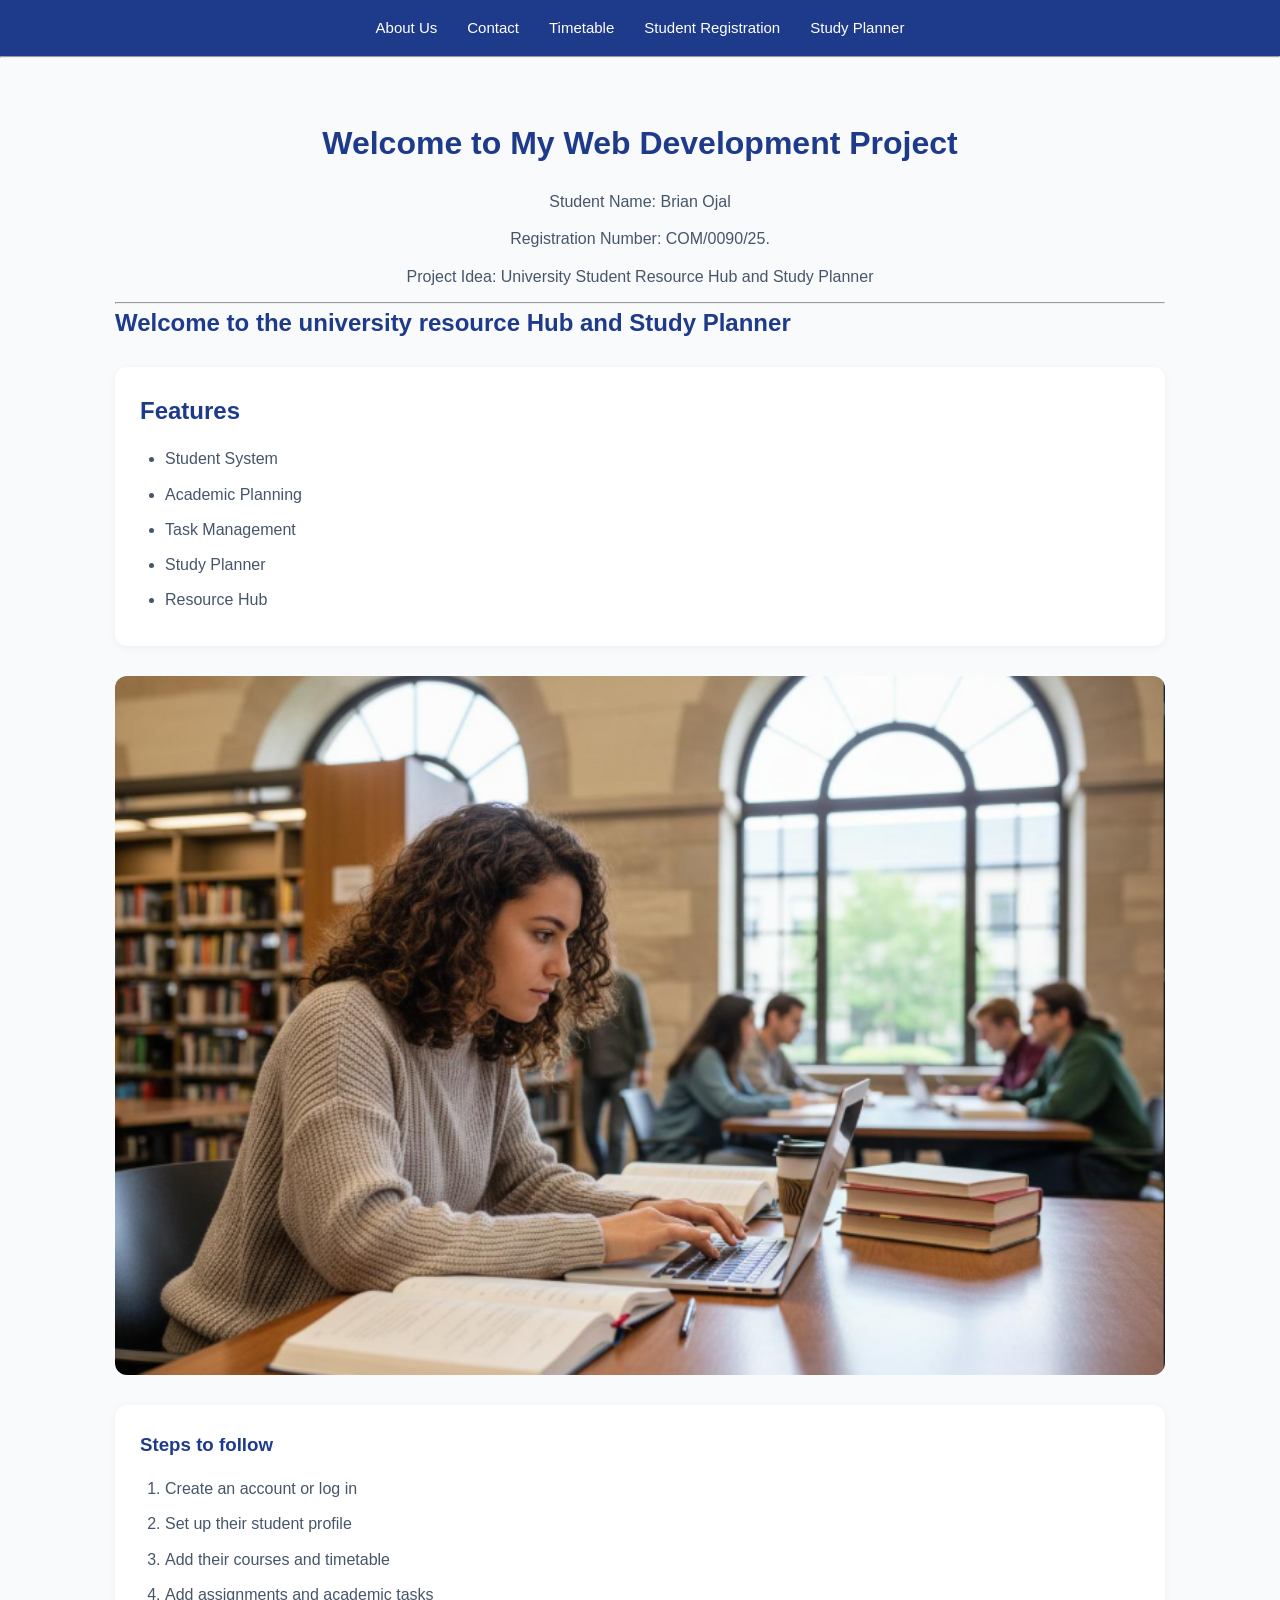
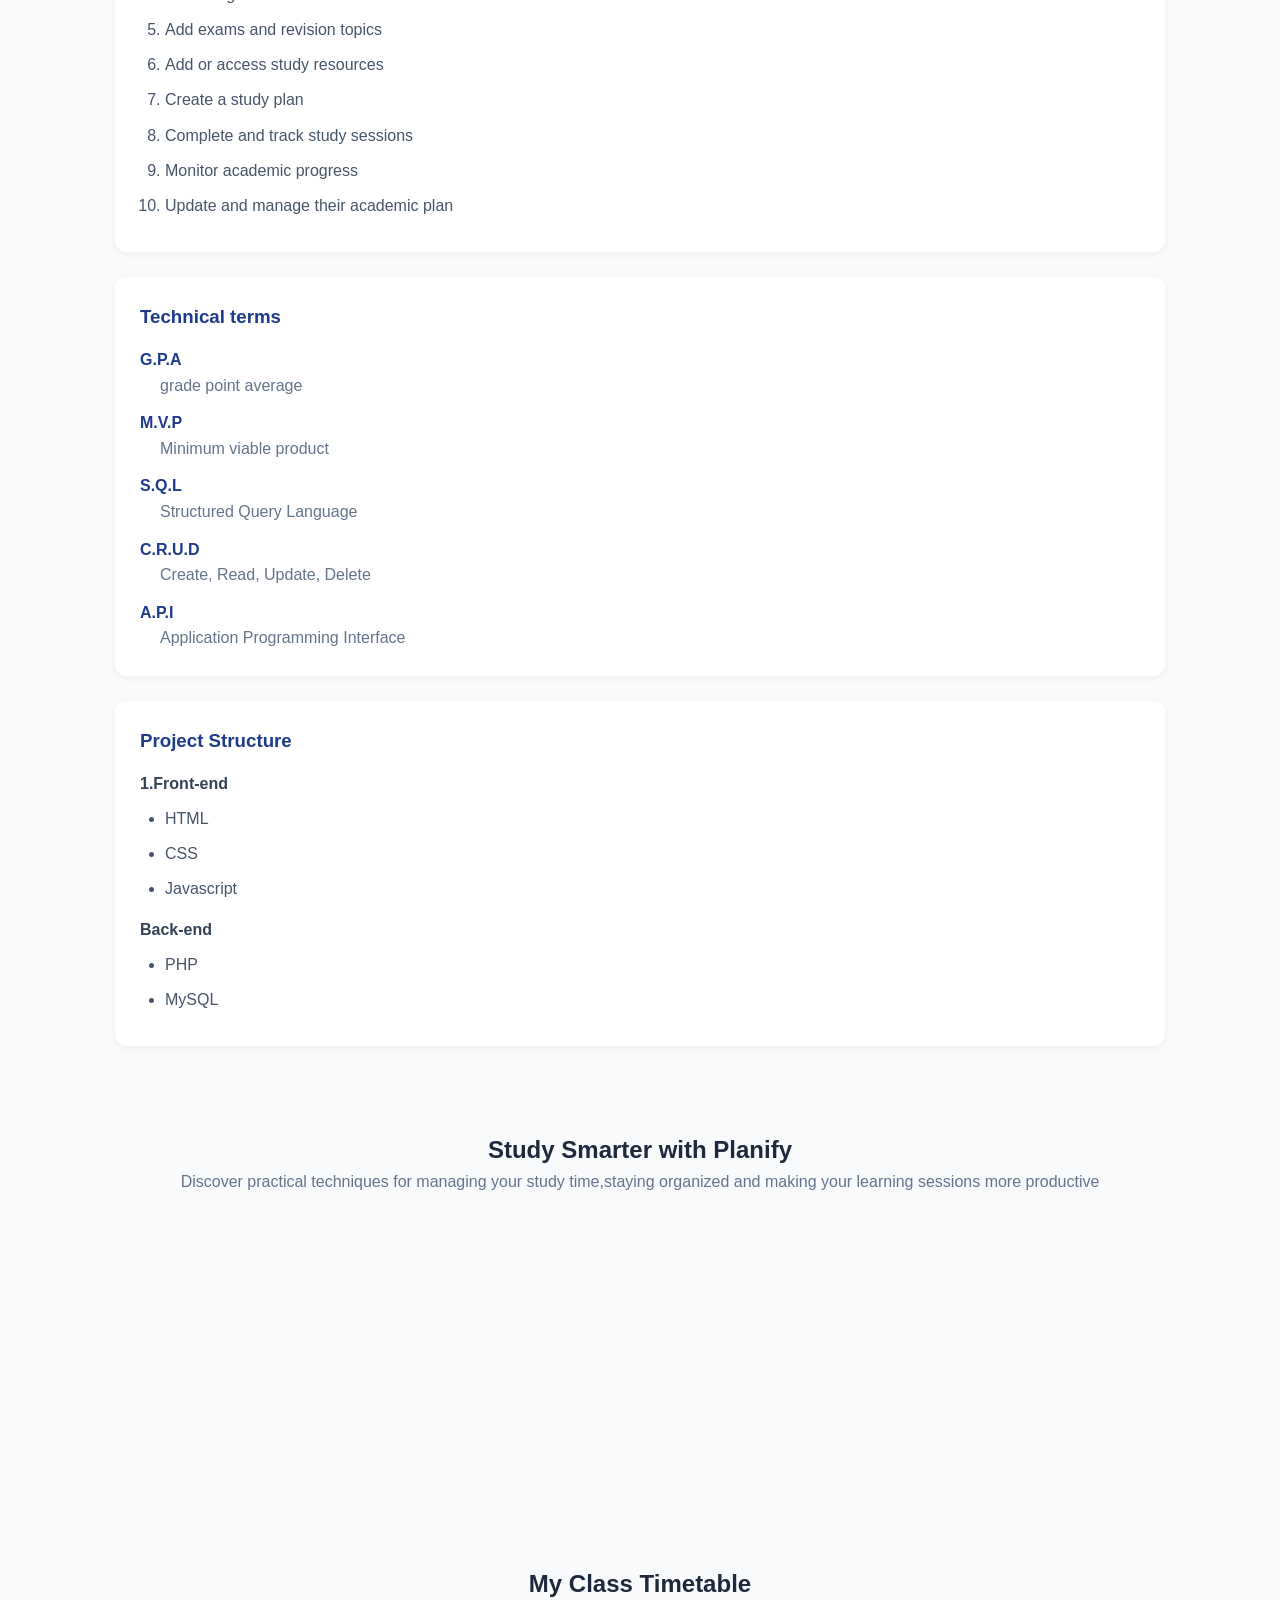
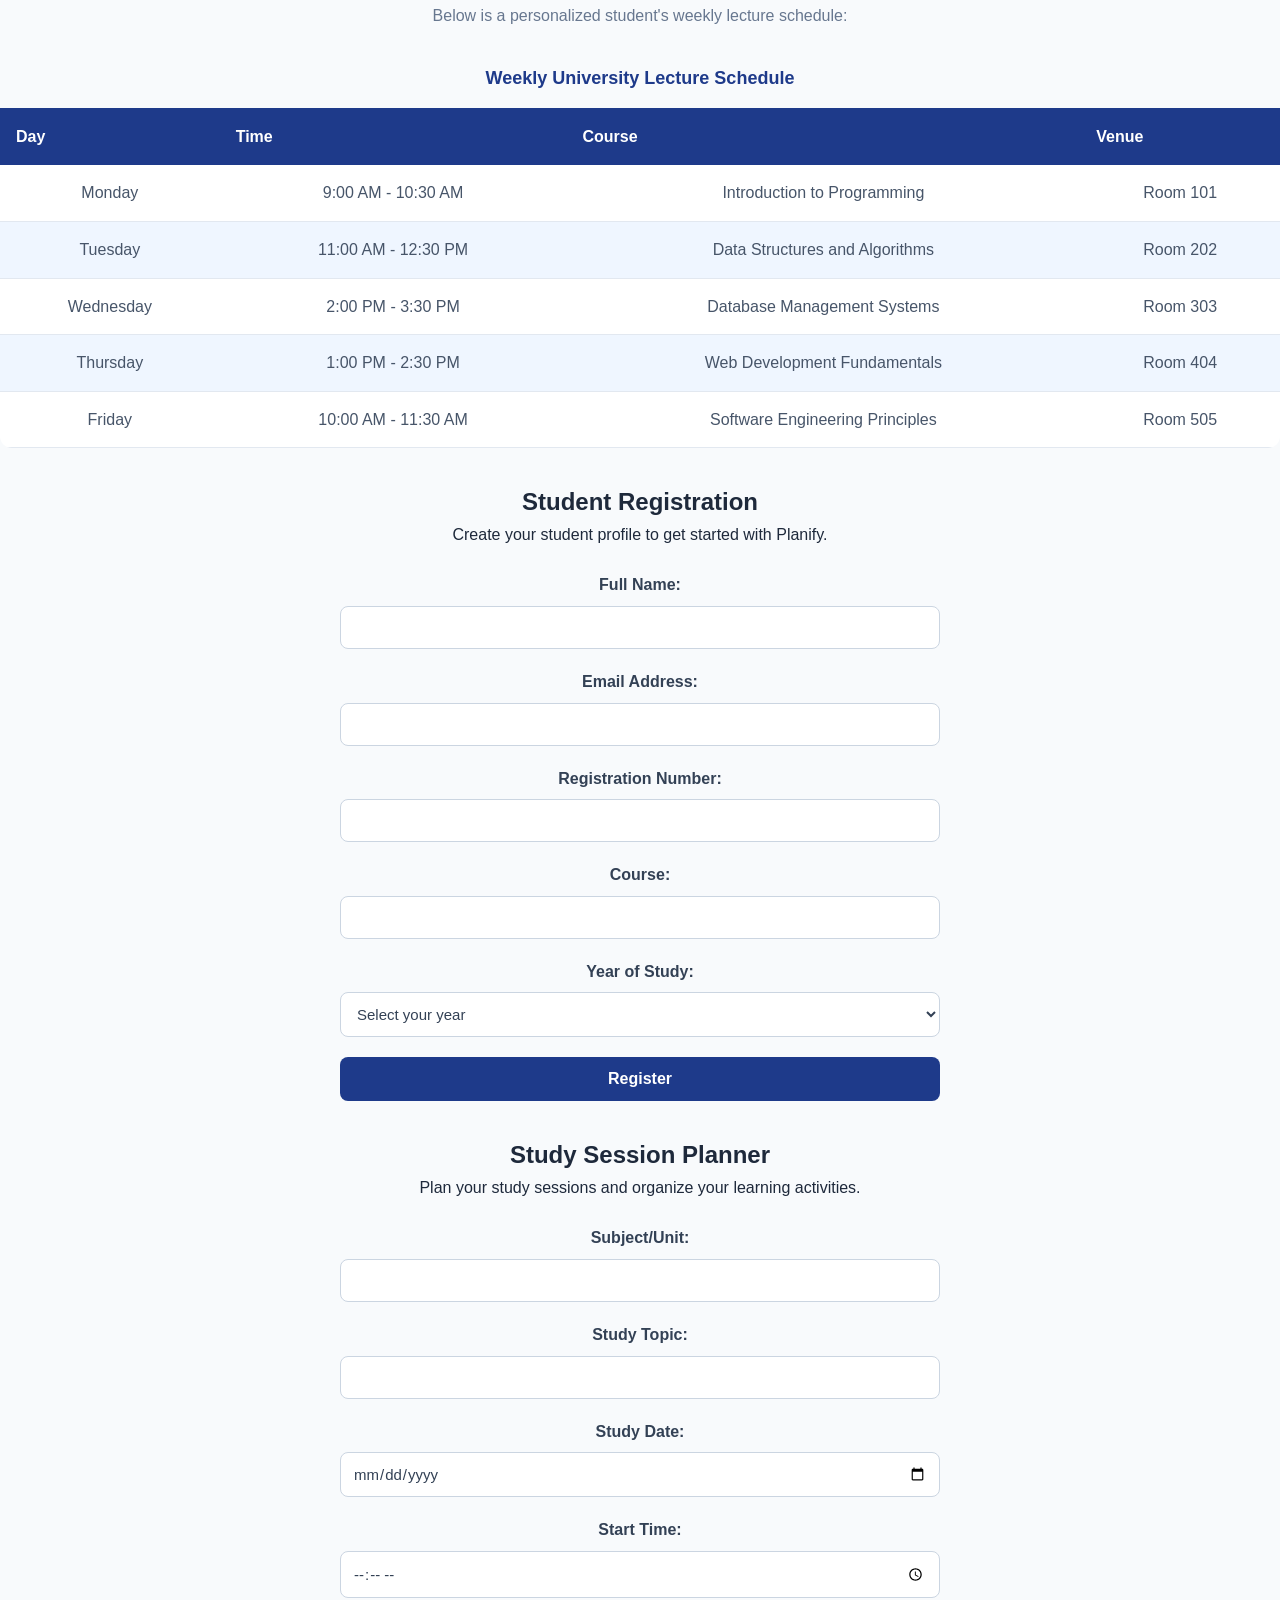
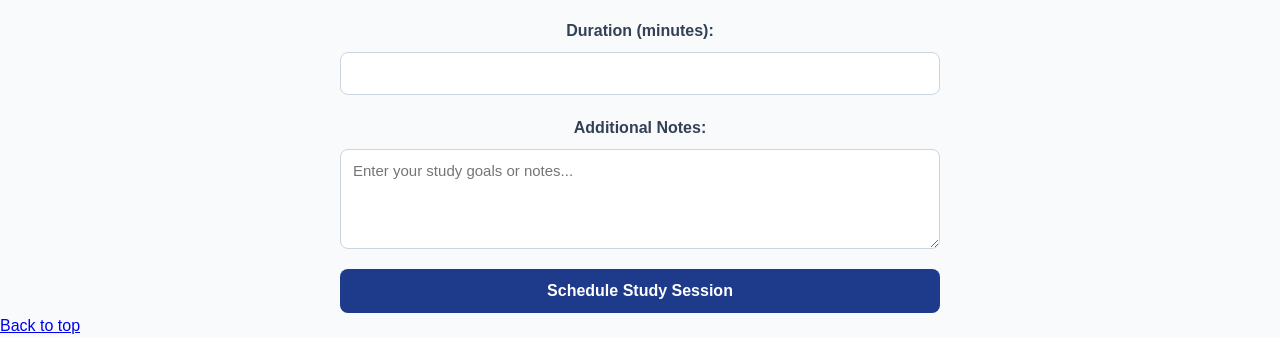
<file: index.html>
<!DOCTYPE html>
<html lang="en">
<head>
    <meta charset="UTF-8">
    <meta name="viewport" content="width=device-width, initial-scale=1.0">
    <link rel="stylesheet" href="css/styles.css">
    <title>My CSC2130 Project</title>
</head>
<body>

    <header>
        <nav>
            <ul>
                
                <li><a href="about.html">About Us</a></li>
                <li><a href="contact.html">Contact</a></li>
                <li><a href="#timetable">Timetable</a></li>
                <li><a href="#student-registration">Student Registration</a></li>
                <li><a href="#study-planner">Study Planner</a></li>

            </ul>
            
        </nav>
    </header>
     
    <hr>

    <main>
            <h1>Welcome to My Web Development Project</h1>
            <p>Student Name: Brian Ojal</p>
            <p>Registration Number: COM/0090/25.</p>
            <p>Project Idea: University Student Resource Hub and Study Planner </p>
           
            <hr>
            
            <h2>Welcome to the university resource Hub and Study Planner</h2>
            <section>
                <h2>Features</h2>
                <ul>
                    <li>Student System</li>
                    <li>Academic Planning</li>
                    <li>Task Management</li>
                    <li>Study Planner</li>
                    <li>Resource Hub</li>
                </ul>
            </section>

            <img src="images/Student Learning.png" alt="Student Learning with laptop" width="400" height="300">
            
            <section>
                <h3>Steps to follow</h3>
                <ol>
                    <li>Create an account or log in</li>
                    <li>Set up their student profile</li>
                    <li>Add their courses and timetable</li>
                    <li>Add assignments and academic tasks</li>
                    <li>Add exams and revision topics</li>
                    <li>Add or access study resources</li>
                    <li>Create a study plan</li>
                    <li>Complete and track study sessions</li>
                    <li>Monitor academic progress</li>
                    <li>Update and manage their academic plan</li>
                </ol>
            </section>
            

            <section>
                <h3>Technical terms</h3>
                <dl>
                    <dt>G.P.A</dt>
                    <dd>grade point average</dd>
                    <dt>M.V.P</dt>
                    <dd>Minimum viable product</dd>
                    <dt>S.Q.L</dt>
                    <dd>Structured Query Language</dd>
                    <dt>C.R.U.D</dt>
                    <dd>Create, Read, Update, Delete</dd>
                    <dt>A.P.I</dt>
                    <dd>Application Programming Interface</dd>
                </dl>
            </section>
            

            <article>
                <h3>Project Structure</h3>
                <h4>1.Front-end</h4>
                <ul>
                    <li>HTML</li>
                    <Li>CSS</Li>
                    <li>Javascript</li>
                </ul>
                <h4>Back-end</h4>
                <ul>
                    <li>PHP</li>
                    <li>MySQL</li>
                </ul>
            </article>

            

        </main>

        <section id="study-video">
            <h1>Study Smarter with Planify</h1>
            <p>Discover practical techniques for managing your study time,staying organized and making your learning sessions more productive</p>
            <iframe width="560" height="315" src="https://www.youtube.com/embed/3LJqZY5Vp8c?si=HWYAlfw854g5jVE5" title="YouTube video player" frameborder="0" allow="accelerometer; autoplay; clipboard-write; encrypted-media; gyroscope; picture-in-picture; web-share" referrerpolicy="strict-origin-when-cross-origin" allowfullscreen></iframe>
        </section>

        <section id="timetable">
            <h2>My Class Timetable</h2>
            <p>Below is a personalized student's weekly lecture schedule:</p>
            <table >
                <caption>Weekly University Lecture Schedule</caption>
                <thead>
                    <tr>
                        <th>Day</th>
                        <th>Time</th>
                        <th>Course</th>
                        <th>Venue</th>
                    </tr>

                </thead>

                <tbody>
                    <tr>
                        <td>Monday</td>
                        <td>9:00 AM - 10:30 AM</td>
                        <td>Introduction to Programming</td>
                        <td>Room 101</td>
                    </tr>
                    <tr>
                        <td>Tuesday</td>
                        <td>11:00 AM - 12:30 PM</td>
                        <td>Data Structures and Algorithms</td>
                        <td>Room 202</td>
                    </tr>
                    <tr>
                        <td>Wednesday</td>
                        <td>2:00 PM - 3:30 PM</td>
                        <td>Database Management Systems</td>
                        <td>Room 303</td>
                    </tr>
                    <tr>
                        <td>Thursday</td>
                        <td>1:00 PM - 2:30 PM</td>
                        <td>Web Development Fundamentals</td>
                        <td>Room 404</td>
                    </tr>
                    <tr>
                        <td>Friday</td>
                        <td>10:00 AM - 11:30 AM</td>
                        <td>Software Engineering Principles</td>
                        <td>Room 505</td>
                    </tr>
                </tbody>
        </table>
        </section>
        

    <section id="student-registration">
    <h2>Student Registration</h2>

    <p>Create your student profile to get started with Planify.</p>

    <form action="#" method="post">

        <label for="fullname">Full Name:</label>
        <input type="text" id="fullname" name="fullname" required>

        

        <label for="email">Email Address:</label>
        <input type="email" id="email" name="email" required>

       

        <label for="regnumber">Registration Number:</label>
        <input type="text" id="regnumber" name="regnumber" required>

        

        <label for="course">Course:</label>
        <input type="text" id="course" name="course" required>

        

        <label for="year">Year of Study:</label>
        <select id="year" name="year" required>
            <option value="">Select your year</option>
            <option value="1">Year 1</option>
            <option value="2">Year 2</option>
            <option value="3">Year 3</option>
            <option value="4">Year 4</option>
        </select>

        

        <button type="submit">Register</button>

    </form>
    </section>


<section id="study-planner">
    <h2>Study Session Planner</h2>

    <p>Plan your study sessions and organize your learning activities.</p>

    <form action="#" method="post">

        <label for="subject">Subject/Unit:</label>
        <input type="text" id="subject" name="subject" required>

        

        <label for="topic">Study Topic:</label>
        <input type="text" id="topic" name="topic" required>

        

        <label for="study-date">Study Date:</label>
        <input type="date" id="study-date" name="study-date" required>

        

        <label for="start-time">Start Time:</label>
        <input type="time" id="start-time" name="start-time" required>

        

        <label for="duration">Duration (minutes):</label>
        <input type="number" id="duration" name="duration"
               min="15" max="300" required>

        

        <label for="notes">Additional Notes:</label>
        <textarea id="notes" name="notes" rows="4"
                  placeholder="Enter your study goals or notes..."></textarea>

       

        <button type="submit">Schedule Study Session</button>

    </form>
</section>


    
    <footer><a href="#">Back to top</a></footer>
</body>
</html>
</file>
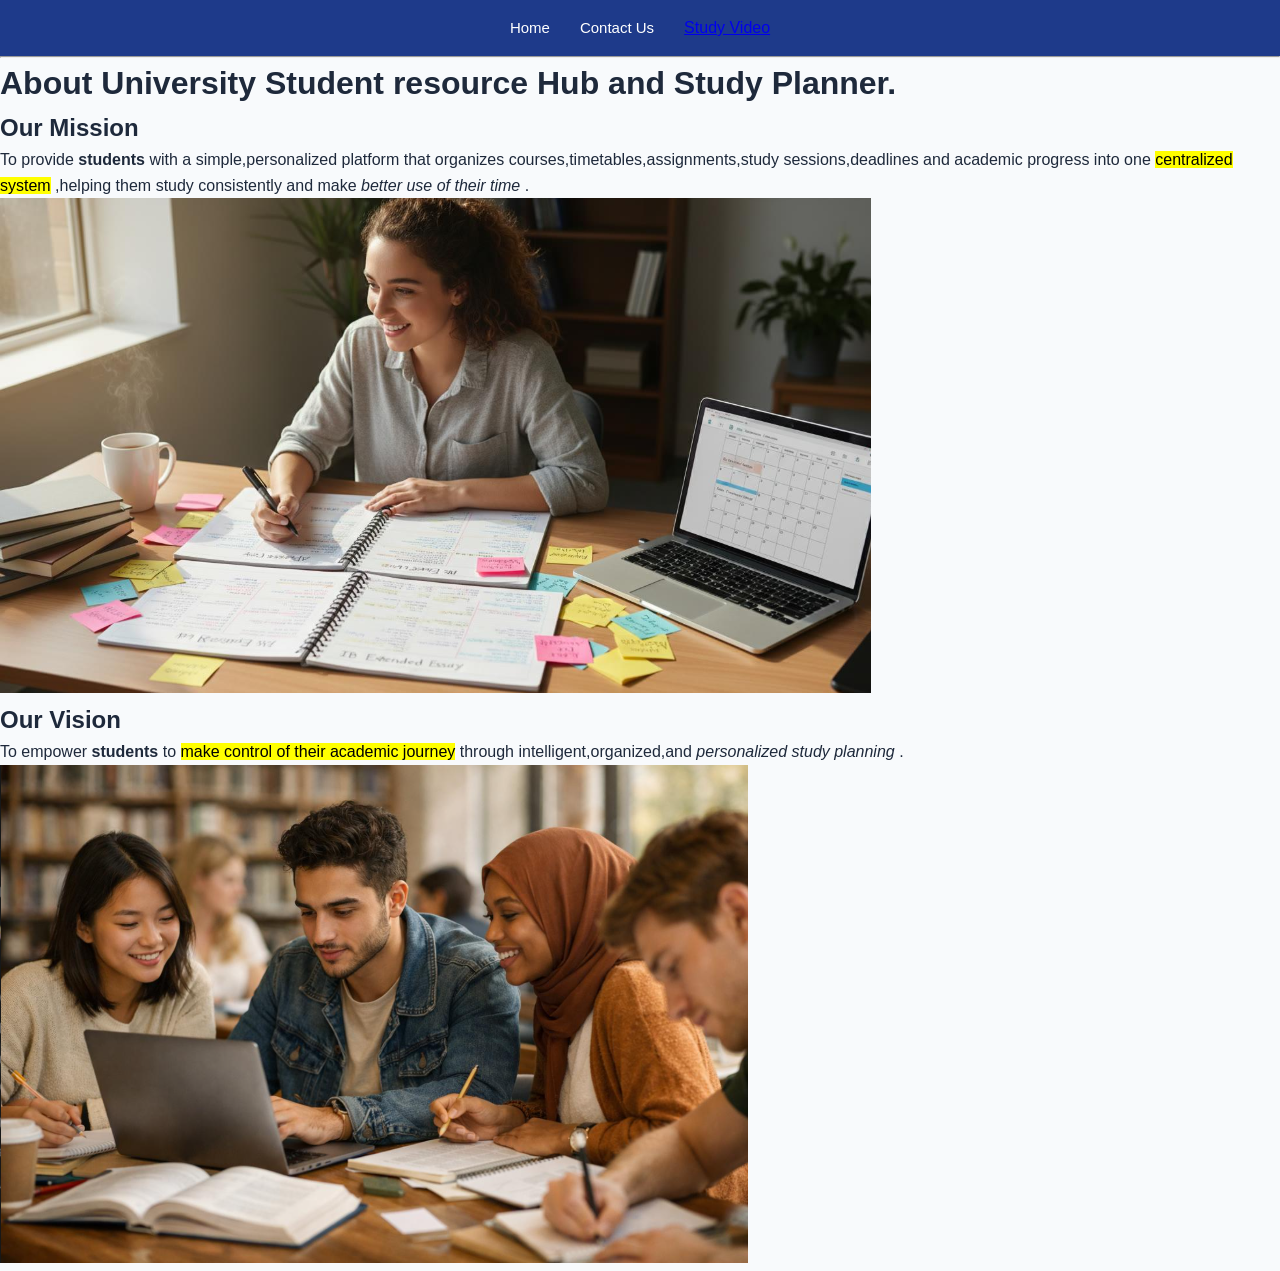
<file: about.html>
<!DOCTYPE html>
<html lang="en">
<head>
    <meta charset="UTF-8">
    <meta name="viewport" content="width=device-width, initial-scale=1.0">
    <link rel="stylesheet" href="css/styles.css">
    <title>About </title>
</head>
<body>

     <nav>
        <ul>
            <li><a href="index.html">Home</a></li>
            
            <li><a href="contact.html">Contact Us</a></li>

            <a href="index.html#study-video">Study Video</a>
        </ul>
        
    </nav>

    <hr>

    <h1>About University Student resource Hub and Study Planner.</h1>
    <h2>Our Mission</h2>
    <p>To provide <strong>students</strong>  with a simple,personalized platform that organizes courses,timetables,assignments,study sessions,deadlines and academic progress into one <mark> centralized system</mark> ,helping them study consistently and make <em> better use of their time </em> .</p>

    <img src="images/Academic Planning.png" alt="A female student with a laptop displaying a well formatted timetable">
    <h2>Our Vision</h2>
    <p>To empower <strong>students</strong> to <mark>make control of their academic journey</mark>  through intelligent,organized,and <em>personalized study planning</em> .</p>
    <img src="images/group learning.png" alt="a group of students discussing">
</body>
</html>
</file>
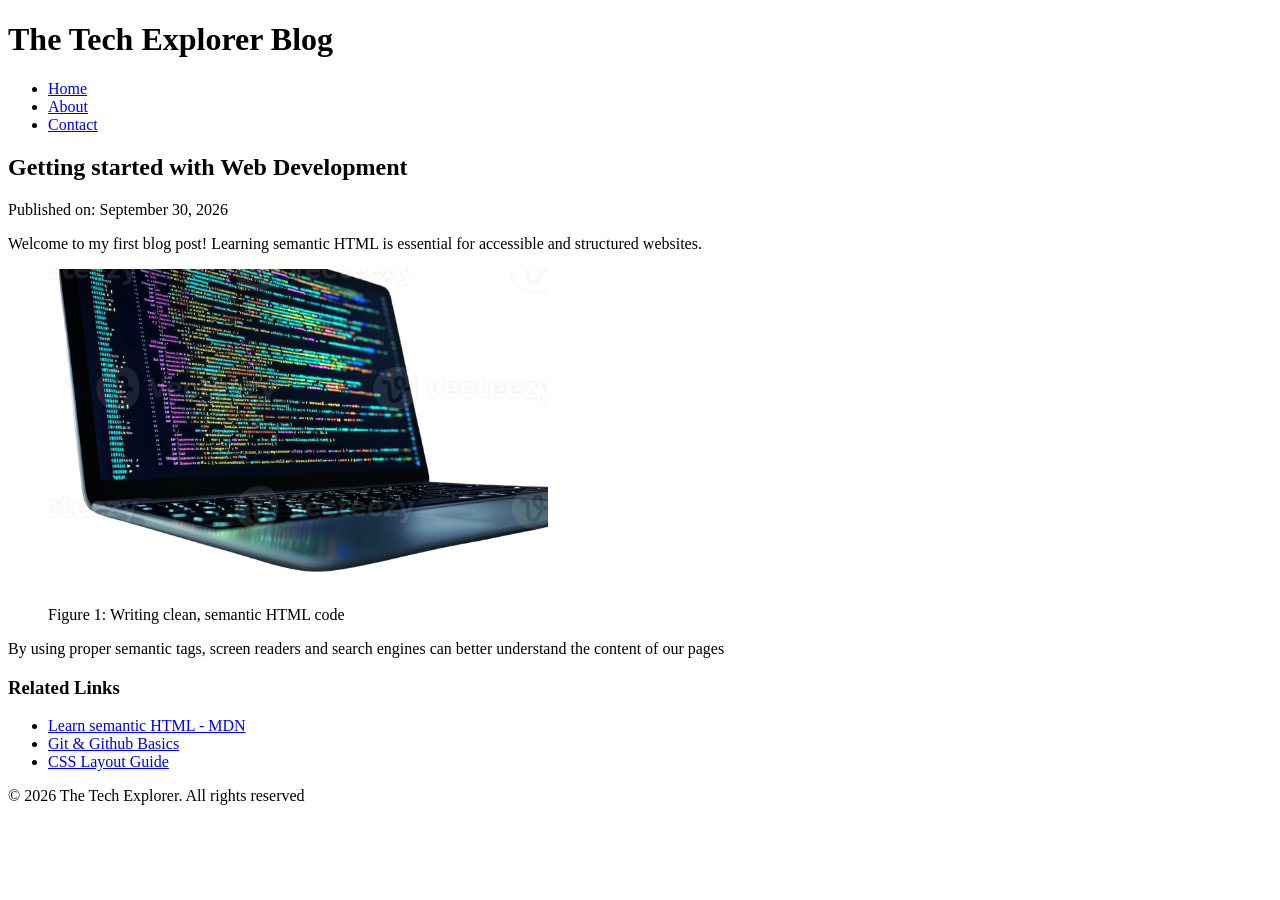
<file: blog.html>
<!DOCTYPE html>
<html lang="en">
<head>
    <meta charset="UTF-8">
    <meta name="viewport" content="width=device-width, initial-scale=1.0">
    <title>My Tech Blog</title>
</head>
<body>
    <header><h1>The Tech Explorer Blog</h1></header>

    <nav>
        <ul>
            <li><a href="#home">Home</a></li>
            <li><a href="#about">About</a></li>
            <li><a href="#contact">Contact</a></li>
        </ul>
    </nav>
    <main>
        <article>
            <h2>Getting started with Web Development</h2>
            <p>Published on: <time datetime="2026-09-30">September 30, 2026</time></p>
            <p>Welcome to my first blog post! Learning semantic HTML is essential for accessible and structured websites.</p>

            <figure>
                <img src="./images/laptop image.png" alt="a laptop displaying html code" width="500">
                <figcaption>Figure 1: Writing clean, semantic HTML code</figcaption>
            </figure>

            <p>By using proper semantic tags, screen readers and search engines can better understand the  content of our pages</p>
        </article>

        <aside>
            <h3>Related Links</h3>
            <ul>
                <li><a href="#">Learn semantic HTML - MDN</a></li>
                <li><a href="#">Git & Github Basics</a></li>
                <li><a href="#">CSS Layout Guide</a></li>
            </ul>
        </aside>
    </main>

    <footer>
        <p>&copy; 2026 The Tech Explorer. All rights reserved</p>
    </footer>
</body>
</html>
</file>
<file: css/styles.css>
/* =========================
   PLANIFY - GLOBAL STYLES
========================= */

/* Reset default browser spacing */
* {
    margin: 0;
    padding: 0;
    box-sizing: border-box;
}

/* Global page styling */
body {
    font-family: Arial, sans-serif;
    background-color: #F8FAFC;
    color: #1E293B;
    line-height: 1.6;
}

/* =========================
   NAVIGATION BAR
========================= */

nav {
    background-color: #1E3A8A;
    padding: 15px 30px;
}

nav ul {
    list-style: none;
    display: flex;
    justify-content: center;
    align-items: center;
    gap: 30px;
}

nav ul li a {
    color: #FFFFFF;
    text-decoration: none;
    font-size: 15px;
    font-weight: 500;
    transition: color 0.3s ease;
}

nav ul li a:hover {
    color: #93C5FD;
}

/* =========================
   MAIN CONTENT
========================= */

main {
    max-width: 1100px;
    margin: 40px auto;
    padding: 20px 25px;
}

/* Main heading */

main > h1 {
    text-align: center;
    color: #1E3A8A;
    font-size: 32px;
    margin-bottom: 20px;
}

/* Introductory paragraphs */

main > p {
    text-align: center;
    margin-bottom: 12px;
    color: #475569;
}

/* =========================
   CONTENT SECTIONS
========================= */

main section,
main article {
    background-color: #FFFFFF;
    padding: 25px;
    margin: 25px 0;
    border-radius: 12px;
    box-shadow: 0 2px 8px rgba(0, 0, 0, 0.05);
}

main h2,
main h3 {
    color: #1E3A8A;
    margin-bottom: 15px;
}

main h4 {
    color: #334155;
    margin: 15px 0 8px;
}

/* =========================
   LIST STYLING
========================= */

main ul,
main ol {
    padding-left: 25px;
}

main li {
    margin-bottom: 8px;
    color: #475569;
    line-height: 1.7;
}

/* =========================
   HOMEPAGE IMAGE
========================= */

main > img {
    display: block;
    width: 100%;
    max-width: auto;
    height: auto;
    margin: 30px auto;
    border-radius: 12px;
}

/* =========================
   TECHNICAL TERMS
========================= */

main dl dt {
    font-weight: bold;
    color: #1E3A8A;
    margin-top: 12px;
}

main dl dd {
    color: #64748B;
    margin-left: 20px;
}

/* =========================
   STUDY VIDEO SECTION
========================= */

#study-video {
    text-align: center;
}

#study-video p {
    color: #64748B;
    margin-bottom: 20px;
}

#study-video iframe {
    display: block;
    width: 100%;
    max-width: 560px;
    aspect-ratio: 16 / 9;
    height: auto;
    margin: 20px auto;
    border: none;
    border-radius: 12px;
}

/* =========================
   TIMETABLE STYLING
========================= */

#timetable {
    margin-top: 35px;
    text-align: center;
}

/* Timetable description */

#timetable p {
    color: #67778f;
    margin-bottom: 20px;
}

/* Table container */

#timetable table {
    width: 100%;
    border-collapse: collapse;
    background-color: #FFFFFF;
    border-radius: 12px;
    overflow: hidden;
}

/* Table caption */

#timetable caption {
    font-size: 18px;
    font-weight: bold;
    color: #1E3A8A;
    padding: 15px;
}

/* Table headings */

#timetable thead {
    background-color: #1E3A8A;
    color: #FFFFFF;
}

#timetable th {
    padding: 16px;
    text-align: left;
}

/* Table cells */

#timetable td {
    padding: 15px;
    border-bottom: 1px solid #E2E8F0;
    color: #475569;
}

/* Alternating row colours */

#timetable tbody tr:nth-child(even) {
    background-color: #EFF6FF;
}

/* Hover effect */

#timetable tbody tr:hover {
    background-color: #DBEAFE;
}

/* =========================
   RESPONSIVE TIMETABLE
========================= */

#timetable {
    overflow-x: auto;
}

#timetable table {
    min-width: 600px;
}

/* =========================
   STUDENT REGISTRATION
========================= */

#student-registration {
    margin-top: 35px;
    text-align: center;
}

/* Form layout */

#student-registration form {
    max-width: 600px;
    margin: 25px auto 0;
}

/* Form labels */

#student-registration label {
    display: block;
    font-weight: 600;
    color: #334155;
    margin-bottom: 8px;
}

/* Input fields and dropdown */

#student-registration input,
#student-registration select {
    display: block;
    width: 100%;
    padding: 12px;
    margin-bottom: 20px;
    border: 1px solid #CBD5E1;
    border-radius: 8px;
    font-size: 15px;
    color: #334155;
    background-color: #FFFFFF;
    outline: none;
    transition: border-color 0.3s ease,
                box-shadow 0.3s ease;
}

/* Input focus effect */

#student-registration input:focus,
#student-registration select:focus {
    border-color: #3B82F6;
    box-shadow: 0 0 0 3px rgba(59, 130, 246, 0.15);
}

/* Register button */

#student-registration button {
    width: 100%;
    padding: 13px;
    background-color: #1E3A8A;
    color: #FFFFFF;
    border: none;
    border-radius: 8px;
    font-size: 16px;
    font-weight: 600;
    cursor: pointer;
    transition: background-color 0.3s ease;
}

/* Button hover */

#student-registration button:hover {
    background-color: #3B82F6;
}

/* =========================
   STUDY SESSION PLANNER
========================= */

#study-planner {
    margin-top: 35px;
    text-align: center;
}

/* Form layout */

#study-planner form {
    max-width: 600px;
    margin: 25px auto 0;
}

/* Form labels */

#study-planner label {
    display: block;
    font-weight: 600;
    color: #334155;
    margin-bottom: 8px;
}

/* Input fields and textarea */

#study-planner input,
#study-planner textarea {
    display: block;
    width: 100%;
    padding: 12px;
    margin-bottom: 20px;
    border: 1px solid #CBD5E1;
    border-radius: 8px;
    font-size: 15px;
    font-family: Arial, sans-serif;
    color: #334155;
    background-color: #FFFFFF;
    outline: none;
    transition: border-color 0.3s ease,
                box-shadow 0.3s ease;
}

/* Textarea */

#study-planner textarea {
    resize: vertical;
    min-height: 100px;
}

/* Input focus effects */

#study-planner input:focus,
#study-planner textarea:focus {
    border-color: #3B82F6;
    box-shadow: 0 0 0 3px rgba(59, 130, 246, 0.15);
}

/* Schedule button */

#study-planner button {
    width: 100%;
    padding: 13px;
    background-color: #1E3A8A;
    color: #FFFFFF;
    border: none;
    border-radius: 8px;
    font-size: 16px;
    font-weight: 600;
    cursor: pointer;
    transition: background-color 0.3s ease;
}

/* Button hover */

#study-planner button:hover {
    background-color: #3B82F6;
}
</file>
